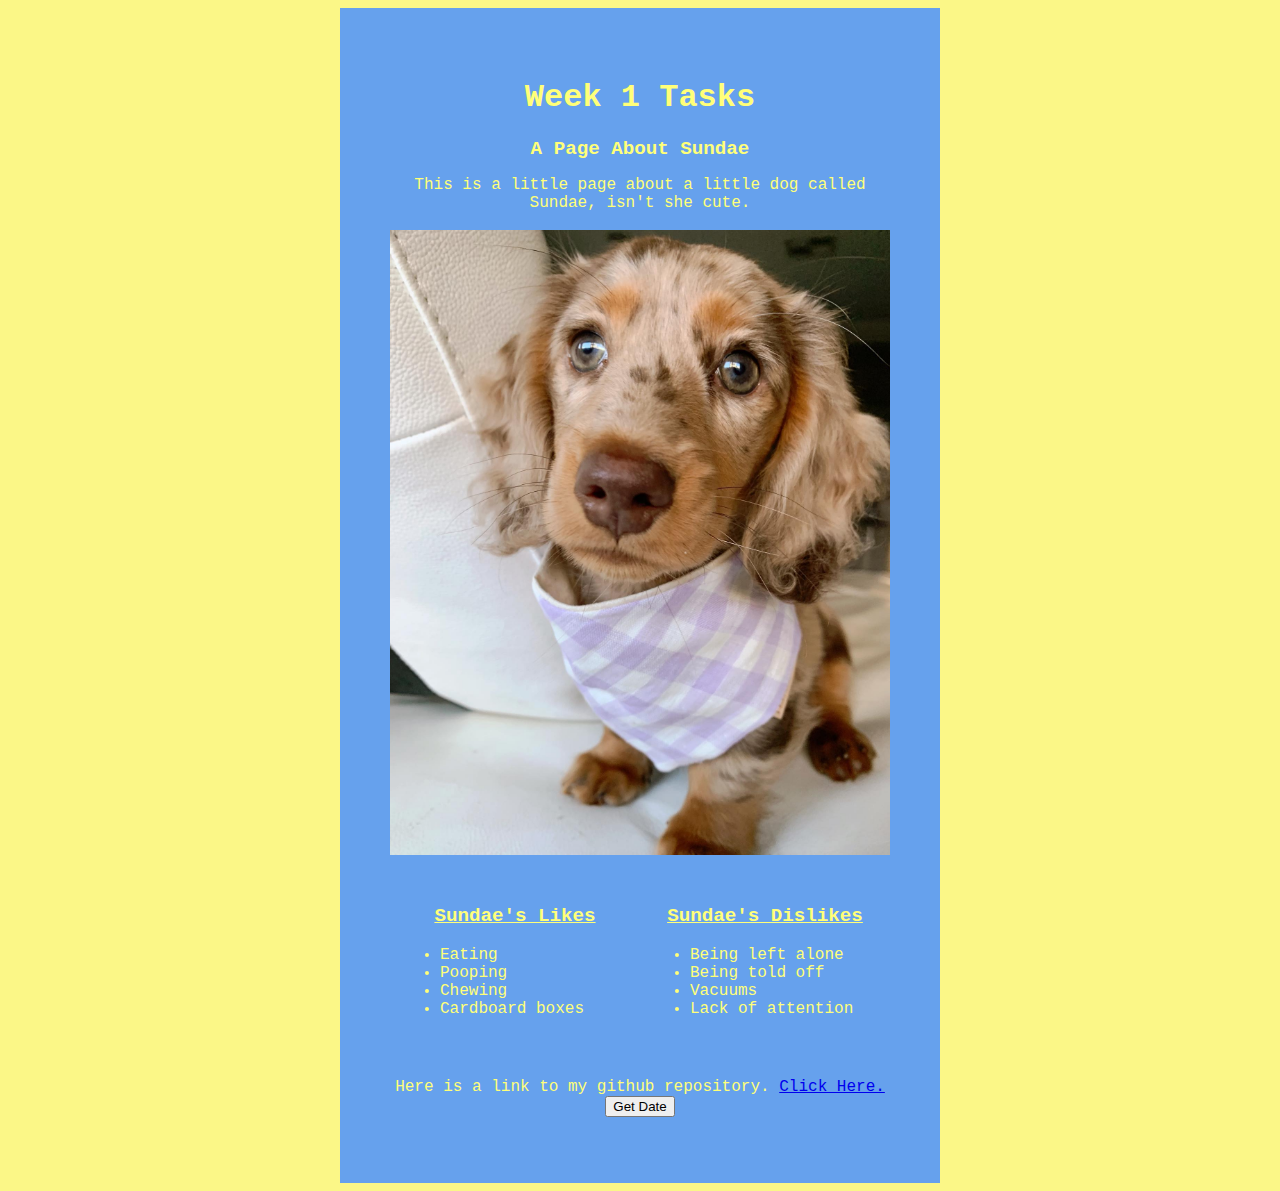
<file: task1.html>
<!DOCTYPE html>
<html lang="en">
    <head>
        <meta charset="UTF-8" />
        <meta http-equiv="X-UA-Compatible" content="IE=edge" />
        <meta name="viewport" content="width=device-width, intial-scale=1.0" />
        <link rel="stylesheet" type="text/css" href="task2.css">
        <script src="./task3.js"></script>
        <style type = text/css>
            .container {
            max-width: 500px;
            margin: auto;
            background-color: rgb(102, 161, 237);
            padding: 50px;
            text-align: center;
            }
        </style>
        <title>Week 1 Tasks</title>
    </head>
    <body>
        <div class="container">
            <h1>Week 1 Tasks</h1>
            <h2>A Page About Sundae</h2>
            <p>
                This is a little page about a little dog called Sundae, isn't she cute.
                <br>
                <br>
                <img src="sundae.jpg" alt="Sundae the Dog" style="width: 100%; height: auto;"> 
            </p>

            <div class="row">
                <div class="column">
                    <h3>Sundae's Likes</h2>
                    <ul style="text-align: left;">
                        <li>Eating</li>
                        <li>Pooping</li>
                        <li>Chewing</li>
                        <li>Cardboard boxes</li>
                    </ul>
                </div>
                <div class="column">
                    <h3>Sundae's Dislikes</h2>
                    <ul style="text-align: left;">
                        <li>Being left alone</li>
                        <li>Being told off</li>
                        <li>Vacuums</li>
                        <li>Lack of attention</li>
                    </ul>

                </div>
            </div>
            <br>
            <p>
                Here is a link to my github repository. <a href="https://github.com/ad0maa/SIT120">Click Here.</a> 
            
                <button onclick="getDate()">Get Date</button>
            <p id="date"></p>
            
            </p>
        </div>
    </body>



</html>
</file>
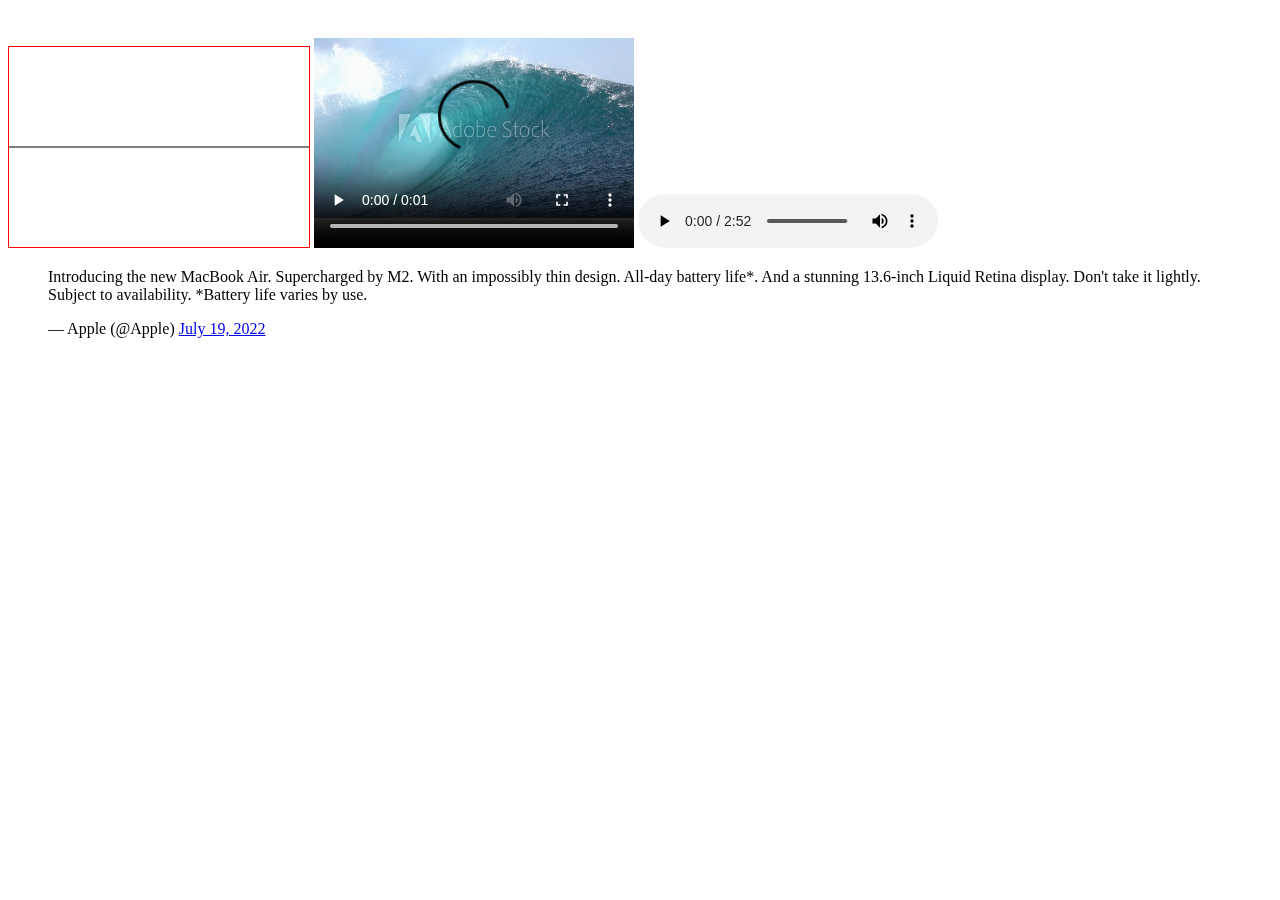
<file: Week 2 Tasks/task4.html>
<!DOCTYPE html>
<html lang="en">
  <head>
    <meta charset="UTF-8" />
    <meta http-equiv="X-UA-Compatible" content="IE=edge" />
    <meta name="viewport" content="width=device-width, initial-scale=1.0" />
    <title>Week 2 Task 4 - API'</title>
  </head>
  <body>
    <canvas
      id="canvas1"
      width="300"
      height="200"
      style="border: 1px solid red"
    ></canvas>
    <video width="320" height="240" controls loop autoplay>
      <source src="video.mov" type="video/mov" />
      <source src="video.mov" type="video/ogg" />
      Your browser does not support the video tag.
    </video>

    <audio controls>
      <source src="audio.m4a" type="audio/aac" />
      <source src="audio.m4a" type="audio/aac" />
      Audio unavailable.
    </audio>

    <blockquote class="twitter-tweet">
      <p lang="en" dir="ltr">
        Introducing the new MacBook Air. Supercharged by M2. With an impossibly
        thin design. All-day battery life*. And a stunning 13.6-inch Liquid
        Retina display. Don&#39;t take it lightly. Subject to availability.
        *Battery life varies by use.
      </p>
      &mdash; Apple (@Apple)
      <a
        href="https://twitter.com/Apple/status/1549267486222082048?ref_src=twsrc%5Etfw"
        >July 19, 2022</a
      >
    </blockquote>
    <script
      async
      src="https://platform.twitter.com/widgets.js"
      charset="utf-8"
    ></script>

    <iframe
      width="560"
      height="315"
      src="https://www.youtube.com/embed/ldX-ab758l8"
      title="YouTube video player"
      frameborder="0"
      allow="accelerometer; autoplay; clipboard-write; encrypted-media; gyroscope; picture-in-picture"
      allowfullscreen
    ></iframe>

    <script>
      var c = document.getElementById("canvas1");
      var ctx = c.getContext("2d");
      ctx.moveTo(0, 100);
      ctx.lineTo(300, 100);
      ctx.stroke();
    </script>
  </body>
</html>
</file>
<file: task2.css>
.row {
  display: flex;
}

.column {
  flex: 50%;
  padding: 10px;
}

body {
  background-color: rgb(251, 247, 135);
}
p {
  color: rgb(255, 255, 121);
  font-family: "Lucida Console", "Courier New", monospace;
}
h1 {
  color: rgb(255, 255, 121);
  font-family: "Lucida Console", "Courier New", monospace;
}

h2 {
  color: rgb(255, 255, 121);
  font-family: "Lucida Console", "Courier New", monospace;
  font-size: larger;
}

h3 {
  color: rgb(255, 255, 121);
  font-family: "Lucida Console", "Courier New", monospace;
  font-size: larger;
  text-decoration: underline;
}
ul {
  color: rgb(255, 255, 121);
  font-family: "Lucida Console", "Courier New", monospace;
}
</file>
